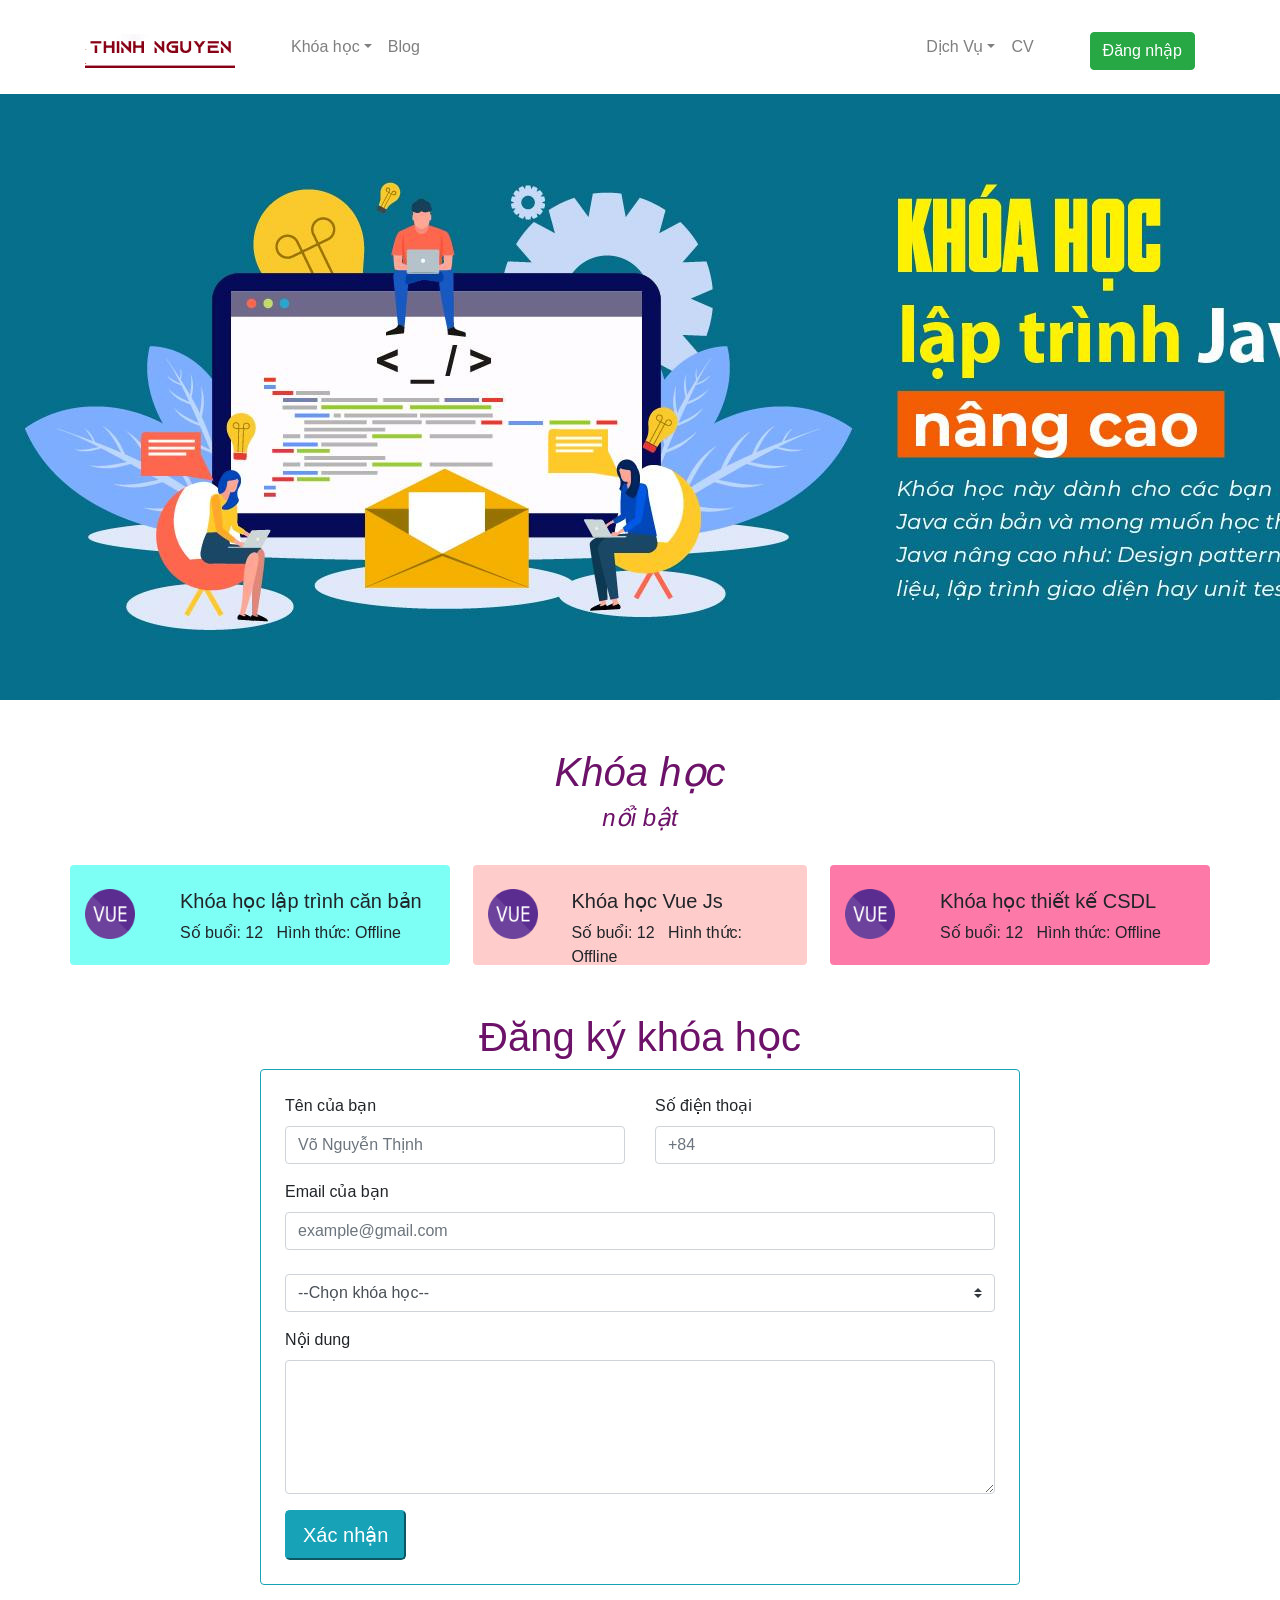
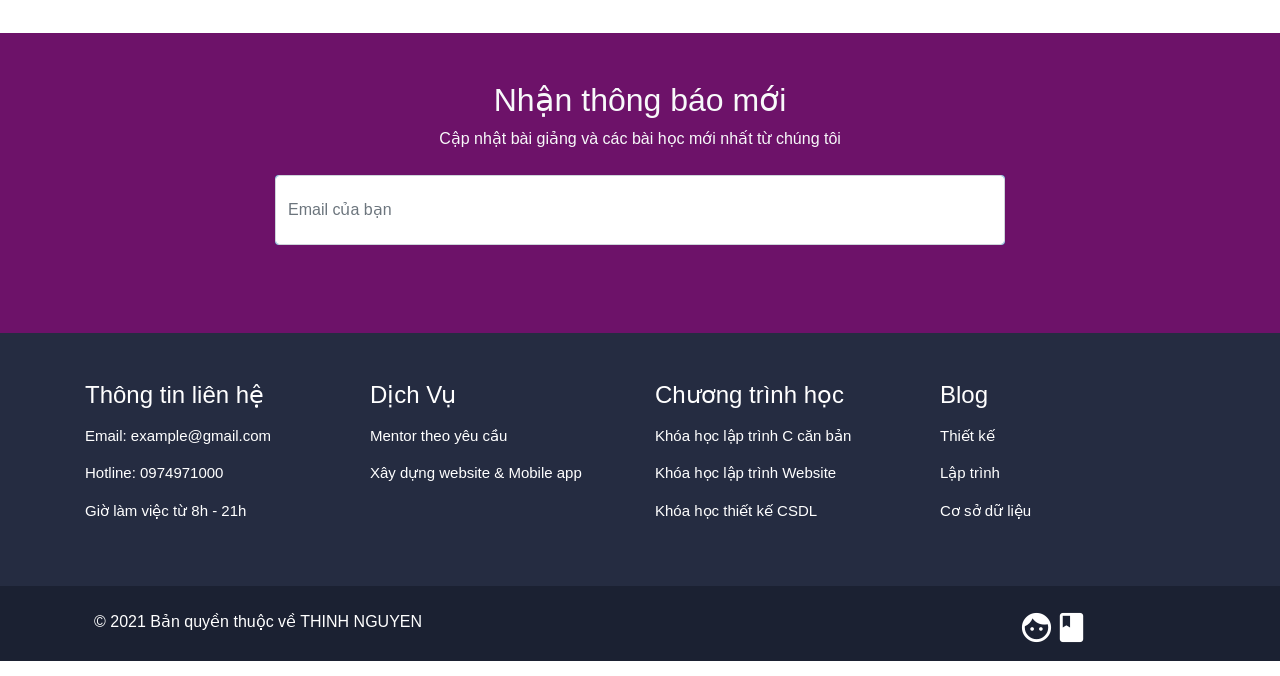
<file: index.html>
<!doctype html>
<html lang="en">

<head>
    <!-- Required meta tags -->
    <meta charset="utf-8">
    <meta name="viewport" content="width=device-width, initial-scale=1, shrink-to-fit=no">
    <!-- Bootstrap CSS -->
    <link rel="stylesheet" href="https://maxcdn.bootstrapcdn.com/bootstrap/4.0.0/css/bootstrap.min.css" integrity="sha384-Gn5384xqQ1aoWXA+058RXPxPg6fy4IWvTNh0E263XmFcJlSAwiGgFAW/dAiS6JXm" crossorigin="anonymous">
    <link rel="stylesheet" href="https://cdn.jsdelivr.net/npm/bootstrap@4.6.0/dist/css/bootstrap.min.css" integrity="sha384-B0vP5xmATw1+K9KRQjQERJvTumQW0nPEzvF6L/Z6nronJ3oUOFUFpCjEUQouq2+l" crossorigin="anonymous">
    <link rel="stylesheet" href="https://fonts.googleapis.com/icon?family=Material+Icons">
    <link rel="stylesheet" href="style.css">
    <title>Mentor Web</title>
</head>

<body>
    <div class="container-fluid ">
        <div class="row ">
            <div class="header container-fluid fixed-top">
                <div class="row ">
                    <div class="col-md-12 py-3">
                        <nav class="navbar navbar-expand-lg navbar-light bg-light">
                            <div class="container">
                                <a href=""><img class="mt-2" width="150px" src="img/logo.png" alt=""></a>
                              <button class="navbar-toggler" type="button" data-toggle="collapse" data-target="#navbarsExample07" aria-controls="navbarsExample07" aria-expanded="true" aria-label="Toggle navigation">
                                <span class="navbar-toggler-icon"></span>
                              </button>
                      
                              <div class="navbar-collapse collapse show ml-5" id="navbarsExample07">
                                <ul class="navbar-nav mr-auto">

                                  <li class="nav-item dropdown">
                                    <a class="nav-link dropdown-toggle" href="http://example.com" id="dropdown07" data-toggle="dropdown" aria-haspopup="true" aria-expanded="false">Khóa học</a>
                                    <div class="dropdown-menu" aria-labelledby="dropdown07">
                                      <a class="dropdown-item" href="Courese-C.html">Lập trình C</a>
                                      <a class="dropdown-item" href="Technology1.html">Lập trình webite</a>
                                      <a class="dropdown-item" href="Course-SQL.html">Thiết kế cơ sở dữ liệu</a>
                                    </div>
                                  </li>

                                  <li class="nav-item">
                                    <a class="nav-link" href="blog.html">Blog</a>
                                  </li>

                                
                                </ul>

                                <ul class="navbar-nav mr-5 justify-content-end">
                                    <li class="nav-item dropdown">
                                        <a class="nav-link dropdown-toggle" href="http://example.com" id="dropdown07" data-toggle="dropdown" aria-haspopup="true" aria-expanded="false">Dịch Vụ</a>
                                        <div class="dropdown-menu" aria-labelledby="dropdown07">
                                          <a class="dropdown-item" href="#">Mentor theo yêu cầu </a>
                                          <a class="dropdown-item" href="#">Xây dựng website & mobile app</a>
                                        </div>
                                      </li>
    
                                      <li class="nav-item ">
                                        <a class="nav-link" href="#">CV</a>
                                      </li>
                                </ul>
                                <div class="justify-content-center">
                                    <button type="button" class="btn btn-success mt-2">Đăng nhập</button>
                                </div>
                              </div>
                            </div>
                        </nav>
                    </div>
                </div>
            </div>
        </div>

        <div class="row item">
        </div>

        <div class="row course mt-5">
            <div class="container text-center">
                <i>
                    <h1>Khóa học</h1>
                </i>
                <i>
                    <h4>nổi bật</h4>
                </i>
            </div>
        </div>

        <div class="row mt-4 mb-4">
            <div class="container">
                <div class="row listCourse">
                    <div class="col-md-4 ">
                            <div class="row course1 rounded">
                                <div class="col-md-3 item1 mt-4">
                                    <img width="50px" src="img/vue.png" alt="">
                                </div>
                                <div class="col-md-9 item2 mt-4">
                                    <h5>Khóa học lập trình căn bản</h5>
    
                                    <span>Số buổi: 12 &nbsp</span>
    
                                    <span>Hình thức: Offline</span>
                                </div>
                            </div>
                    </div>
                    <div class="col-md-4 ">

                            <div class="row course2 mx-2 rounded">
                                <div class="col-md-3 item1 mt-4">
                                    <img width="50px" src="img/vue.png" alt="">
                                </div>
                                <div class="col-md-9 item2 mt-4">
                                    <h5>Khóa học Vue Js</h5>
    
                                    <span>Số buổi: 12 &nbsp</span>
    
                                    <span>Hình thức: Offline</span>
                                </div>
                            </div>

                    </div>
                    <div class="col-md-4 ">

                            <div class="row course3 rounded">
                                <div class="col-md-3 item1 mt-4">
                                    <img width="50px" src="img/vue.png" alt="">
                                </div>
                                <div class="col-md-9 item2 mt-4">
                                    <h5>Khóa học thiết kế CSDL</h5>
    
                                    <span>Số buổi: 12 &nbsp</span>
    
                                    <span>Hình thức: Offline</span>
                                </div>
                            </div>

                    </div>
                </div>
            </div>
        </div>

        <!-- ==============================Contact====================================== -->
        <div class="row mt-5">
            <div class="container">
                <div class="row course ">
                    <div class="container text-center">
                        <h1>Đăng ký khóa học</h1>
                    </div>
                         
                    <div class="col-md-2"></div>
                    <div class="col-md-8 rounded p-4 border border-info">
                        <form action="" class="form">
                            <div class="row">
                                <div class="col-md-6">
                                    <label for="validationCustom02">Tên của bạn</label>
                                    <input type="text" class="form-control" id="validationCustom02" placeholder="Võ Nguyễn Thịnh" required>
    
                                </div>
                                <div class="col-md-6">
                                    <label for="validationCustom02">Số điện thoại</label>
                                    <input type="text" class="form-control" id="validationCustom02" placeholder="+84" required>
                                </div>
                            </div>

                            <div class="row mt-3">
                                <div class="col-md-12">
                                    <label for="validationCustom02">Email của bạn</label>
                                    <input type="text" class="form-control" id="validationCustom02" placeholder="example@gmail.com" required>
                                </div>
                            </div>

                            <div class="row mt-4">
                                <div class="col-md-12">
                                    <select class="custom-select" id="inputGroupSelect01">
                                        <option selected>--Chọn khóa học--</option>
                                        <option value="1">Lập trình căn bản</option>
                                        <option value="2">Lập trình web</option>
                                        <option value="3">Thiết kế CSDL</option>
                                    </select>
                                </div>
                            </div>

                            <div class="row mt-3">
                                <div class="col-md-12">
                                    <label for="exampleFormControlTextarea1">Nội dung</label>
                                    <textarea name="exampleFormControlTextarea1" id="exampleFormControlTextarea1" class="form-control" rows="5"></textarea>
                                </div>
                            </div>

                            <div class="row mt-3">
                                <div class="col-md-12">
                                    <button class="btn-lg btn-info" type="submit">Xác nhận</button>
                                </div>
                            </div>
                        </form>
                    </div>
                    <div class="col-md-2"></div>
                </div>
            </div>
        </div>
        <!-- ==============================Contact====================================== -->

        <div class="row footer mt-5">
            <div class="container">
                <div class="row">
                    <div class="col-md-2"></div>
                    <div class="col-md-8 text-center text-light mt-5">
                        <h2>Nhận thông báo mới</h2>
                        <p>Cập nhật bài giảng và các bài học mới nhất từ chúng tôi</p>

                        <div class="notice mt-4">
                            <form action="" class="sup-form rounded">
                                <input type="email" class="form-control h-100 .in-subscriber" id="exampleInputEmail1"  placeholder="Email của bạn">
                            </form>
                        </div>
                    </div>
                    <div class="col-md-2"></div>
                </div>
            </div>
        </div>

        <div class="row footer-ifo pb-5">
            <div class="container">
                <div class="row mt-5">
                    <div class="col-md-3">
                        <h4>Thông tin liên hệ</h4>
                        <ul>
                            <li>Email: example@gmail.com</li>
                            <li>Hotline: 0974971000</li>
                            <li>Giờ làm việc từ 8h - 21h</li>
                        </ul>
                    </div>

                    <div class="col-md-3">
                        <h4>Dịch Vụ</h4>
                        <ul>
                            <li>Mentor theo yêu cầu</li>
                            <li>Xây dựng website & Mobile app</li>
                        </ul>

                    </div>

                    <div class="col-md-3">
                        <h4>Chương trình học</h4>
                        <ul>
                            <li>Khóa học lập trình C căn bản</li>
                            <li>Khóa học lập trình Website</li>
                            <li>Khóa học thiết kế CSDL</li>
                        </ul>
                    </div>

                    <div class="col-md-3">
                         <h4>Blog</h4>
                        <ul class="">
                            <li>Thiết kế </li>
                            <li>Lập trình</li>
                            <li>Cơ sở dữ liệu</li>
                        </ul>
                    </div>
                    
                </div>
            </div>
        </div>

        <div class="row footer-end">
            <div class="container">
                <div class="row p-4">
                    <div class="col-md-10 p-0">
                        <p class=>© 2021 Bản quyền thuộc về THINH NGUYEN</p>
                    </div>
                    <div class="col-md-2">
                        <a href="" class="material-icons" id="face">facebook
                        </a>
                    </div>
                </div>
            </div>
        </div>
    </div>



    <!-- Optional JavaScript -->




    <!-- jQuery first, then Popper.js, then Bootstrap JS -->
    <script src="https://code.jquery.com/jquery-3.2.1.slim.min.js"
        integrity="sha384-KJ3o2DKtIkvYIK3UENzmM7KCkRr/rE9/Qpg6aAZGJwFDMVNA/GpGFF93hXpG5KkN"
        crossorigin="anonymous"></script>
    <script src="https://cdnjs.cloudflare.com/ajax/libs/popper.js/1.12.9/umd/popper.min.js"
        integrity="sha384-ApNbgh9B+Y1QKtv3Rn7W3mgPxhU9K/ScQsAP7hUibX39j7fakFPskvXusvfa0b4Q"
        crossorigin="anonymous"></script>
    <script src="https://maxcdn.bootstrapcdn.com/bootstrap/4.0.0/js/bootstrap.min.js"
        integrity="sha384-JZR6Spejh4U02d8jOt6vLEHfe/JQGiRRSQQxSfFWpi1MquVdAyjUar5+76PVCmYl"
        crossorigin="anonymous"></script>

</body>

</html>
</file>
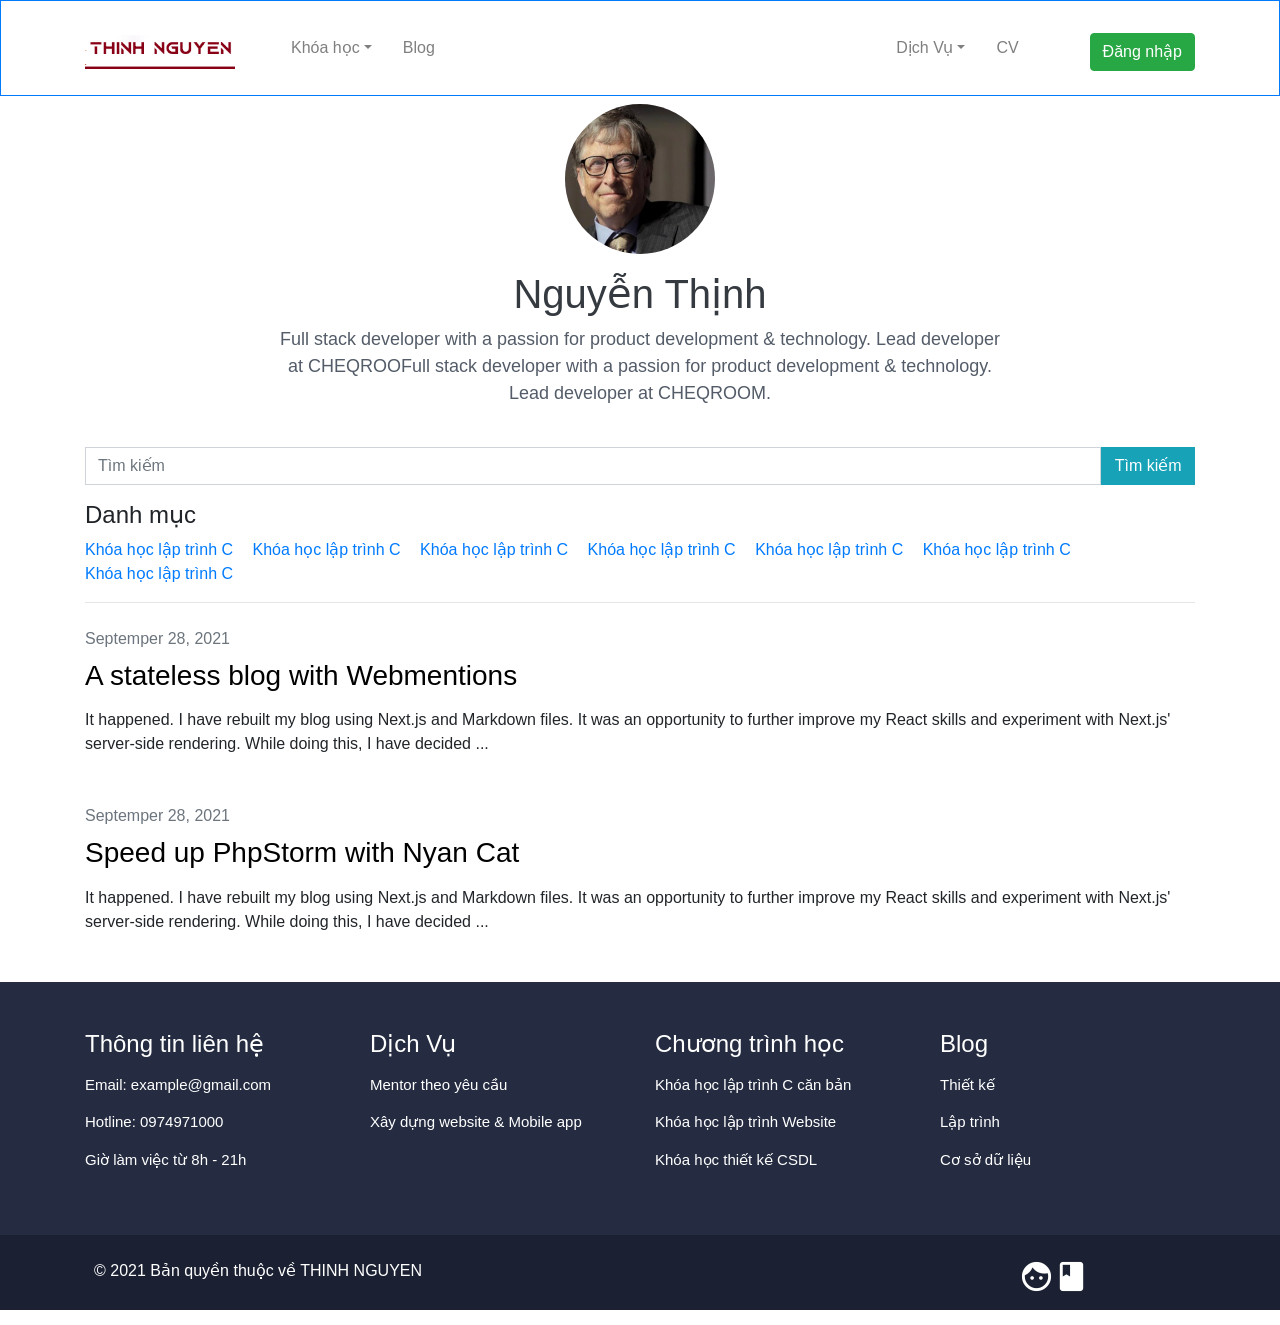
<file: blog.html>
<!doctype html>
<html lang="en">

<head>
    <!-- Required meta tags -->
    <meta charset="utf-8">
    <meta name="viewport" content="width=device-width, initial-scale=1, shrink-to-fit=no">
    <!-- Bootstrap CSS -->
    <link rel="stylesheet" href="https://maxcdn.bootstrapcdn.com/bootstrap/4.0.0/css/bootstrap.min.css" integrity="sha384-Gn5384xqQ1aoWXA+058RXPxPg6fy4IWvTNh0E263XmFcJlSAwiGgFAW/dAiS6JXm" crossorigin="anonymous">
    <link rel="stylesheet" href="https://cdn.jsdelivr.net/npm/bootstrap@4.6.0/dist/css/bootstrap.min.css" integrity="sha384-B0vP5xmATw1+K9KRQjQERJvTumQW0nPEzvF6L/Z6nronJ3oUOFUFpCjEUQouq2+l" crossorigin="anonymous">
    <link rel="stylesheet" href="https://fonts.googleapis.com/icon?family=Material+Icons">
    <link rel="stylesheet" href="style.css">
    <link rel="stylesheet" href="style-post.css">
    <title>List post</title>
</head>

<body>
    <div class="container-fluid ">
        <div class="row ">
            <div class="header container-fluid fixed-top">
                <div class="row">
                    <div class="col-md-12 py-3 border border-primary">
                        <nav class="navbar navbar-expand-lg navbar-light bg-light">
                            <div class="container">
                                <a href="index.html"><img class="mt-2" width="150px" src="img/logo.png" alt=""></a>
                              <button class="navbar-toggler" type="button" data-toggle="collapse" data-target="#navbarsExample07" aria-controls="navbarsExample07" aria-expanded="true" aria-label="Toggle navigation">
                                <span class="navbar-toggler-icon"><i class="fas fa-bars" style="color:#fff; font-size:28px;"></i></span>
                              </button>
                      
                              <div class="navbar-collapse collapse show ml-5" id="navbarsExample07">
                                <ul class="navbar-nav mr-auto">

                                  <li class="nav-item dropdown">
                                    <a class="nav-link dropdown-toggle" href="http://example.com" id="dropdown07" data-toggle="dropdown" aria-haspopup="true" aria-expanded="false">Khóa học</a>
                                    <div class="dropdown-menu" aria-labelledby="dropdown07">
                                      <a class="dropdown-item" href="Courese-C.html">Lập trình C</a>
                                      <a class="dropdown-item" href="Technology1.html">Lập trình webite</a>
                                      <a class="dropdown-item" href="Course-SQL.html">Thiết kế cơ sở dữ liệu</a>
                                    </div>
                                  </li>

                                  <li class="nav-item">
                                    <a class="nav-link" href="blog.html">Blog</a>
                                  </li>

                                
                                </ul>

                                <ul class="navbar-nav mr-5 justify-content-end">
                                    <li class="nav-item dropdown">
                                        <a class="nav-link dropdown-toggle" href="http://example.com" id="dropdown07" data-toggle="dropdown" aria-haspopup="true" aria-expanded="false">Dịch Vụ</a>
                                        <div class="dropdown-menu" aria-labelledby="dropdown07">
                                          <a class="dropdown-item" href="#">Mentor theo yêu cầu </a>
                                          <a class="dropdown-item" href="#">Xây dựng website & mobile app</a>
                                        </div>
                                      </li>
    
                                      <li class="nav-item ">
                                        <a class="nav-link" href="#">CV</a>
                                      </li>
                                </ul>
                                <div class="justify-content-center">
                                    <button type="button" class="btn btn-success mt-2">Đăng nhập</button>
                                </div>
                              </div>
                            </div>
                        </nav>
                    </div>
                </div>
            </div>
        </div>

        <div class="row mt-lg-5">
            <div class="container">
                <div class="row">
                    <div class="container">
                        <div class="row">
                            <div class="col-md-2"></div>
                            <div class="col-md-8 text-center mt-2">
                                <div class="avatar mt-5 mb-3">
                                    <img src="img/imgnews.jpg" id="avatar" alt="">
                                </div>
                
                                <div class="title">
                                    <h1 class="text-dark">Nguyễn Thịnh</h1>
                                    <p>Full stack developer with a passion for product development & technology. Lead developer at
                                        CHEQROOFull stack developer with a passion for product development & technology. Lead developer
                                        at CHEQROOM.</p>
                                </div>
                            </div>
                            <div class="col-md-2"></div>
                
                        </div>
                    </div>
                </div>
        
                <div class="row mt-4 mb-2">        
                    <div class="col-md-12">
                        <div class="search">
                            <form action="" class="d-flex">
                                <input class="form-control rounded-0" type="search" placeholder="Tìm kiếm"
                                    aria-label="Search">
                                <button class="btn btn-info rounded-0" type="submit">Tìm kiếm</button>
                            </form>
    
                        </div>
                        <div class="category mt-3">
                            <h4>Danh mục</h4>
                            <ul>
                                <li><a href="">Khóa học lập trình C</a></li>
                                <li><a href="">Khóa học lập trình C</a></li>
                                <li><a href="">Khóa học lập trình C</a></li>
                                <li><a href="">Khóa học lập trình C</a></li>
                                <li><a href="">Khóa học lập trình C</a></li>
                                <li><a href="">Khóa học lập trình C</a></li>
                                <li><a href="">Khóa học lập trình C</a></li>
                            </ul>
                        </div>
                        <hr>
                    </div>        
                </div>
                <!-- =========================================>Content>================================== -->
                <div class="row mt-2">
                    <dii class="container-fluid">
                        <div class="row">
                            <div class="col-md-12">
                                <div class="content mb-5">
                                    <span class="text-secondary">Septemper 28, 2021</span>
                                    <a href="Detail-post.html" class="d-block mt-2 mb-3"><h3>A stateless blog with Webmentions</h3></a>
                                    <p >It happened. I have rebuilt my blog using Next.js and Markdown files. It was an
                                        opportunity to further improve my React skills and experiment with Next.js' server-side
                                    rendering. While doing this, I have decided ...</p>
                                    
                                </div>
        
        
                                <div class="content mb-5">
                                    <span class="text-secondary">Septemper 28, 2021</span>
                                    <a href="" class="d-block mt-2 mb-3"><h3>Speed up PhpStorm with Nyan Cat</h3></a>
        
                                    <p>It happened. I have rebuilt my blog using Next.js and Markdown files. It was an
                                        opportunity to further improve my React skills and experiment with Next.js' server-side
                                    rendering. While doing this, I have decided ...</p>
                                </div>
        
                                
                            </div>
                        </div>
                    </dii>
                </div>
        
            </div>
        </div>


        <div class="row footer-ifo pb-5">
            <div class="container">
                <div class="row mt-5">
                    <div class="col-md-3">
                        <h4>Thông tin liên hệ</h4>
                        <ul>
                            <li>Email: example@gmail.com</li>
                            <li>Hotline: 0974971000</li>
                            <li>Giờ làm việc từ 8h - 21h</li>
                        </ul>
                    </div>

                    <div class="col-md-3">
                        <h4>Dịch Vụ</h4>
                        <ul>
                            <li>Mentor theo yêu cầu</li>
                            <li>Xây dựng website & Mobile app</li>
                        </ul>

                    </div>

                    <div class="col-md-3">
                        <h4>Chương trình học</h4>
                        <ul>
                            <li>Khóa học lập trình C căn bản</li>
                            <li>Khóa học lập trình Website</li>
                            <li>Khóa học thiết kế CSDL</li>
                        </ul>
                    </div>

                    <div class="col-md-3">
                         <h4>Blog</h4>
                        <ul class="">
                            <li>Thiết kế </li>
                            <li>Lập trình</li>
                            <li>Cơ sở dữ liệu</li>
                        </ul>
                    </div>
                    
                </div>
            </div>
        </div>

        <div class="row footer-end">
            <div class="container">
                <div class="row p-4">
                    <div class="col-md-10 p-0">
                        <p class=>© 2021 Bản quyền thuộc về THINH NGUYEN</p>
                    </div>
                    <div class="col-md-2">
                        <a href="" class="material-icons" id="face">facebook
                        </a>
                    </div>
                </div>
            </div>
        </div>
    </div>



    <!-- Optional JavaScript -->




    <!-- jQuery first, then Popper.js, then Bootstrap JS -->
    <script src="https://code.jquery.com/jquery-3.2.1.slim.min.js"
        integrity="sha384-KJ3o2DKtIkvYIK3UENzmM7KCkRr/rE9/Qpg6aAZGJwFDMVNA/GpGFF93hXpG5KkN"
        crossorigin="anonymous"></script>
    <script src="https://cdnjs.cloudflare.com/ajax/libs/popper.js/1.12.9/umd/popper.min.js"
        integrity="sha384-ApNbgh9B+Y1QKtv3Rn7W3mgPxhU9K/ScQsAP7hUibX39j7fakFPskvXusvfa0b4Q"
        crossorigin="anonymous"></script>
    <script src="https://maxcdn.bootstrapcdn.com/bootstrap/4.0.0/js/bootstrap.min.js"
        integrity="sha384-JZR6Spejh4U02d8jOt6vLEHfe/JQGiRRSQQxSfFWpi1MquVdAyjUar5+76PVCmYl"
        crossorigin="anonymous"></script>

</body>

</html>
</file>
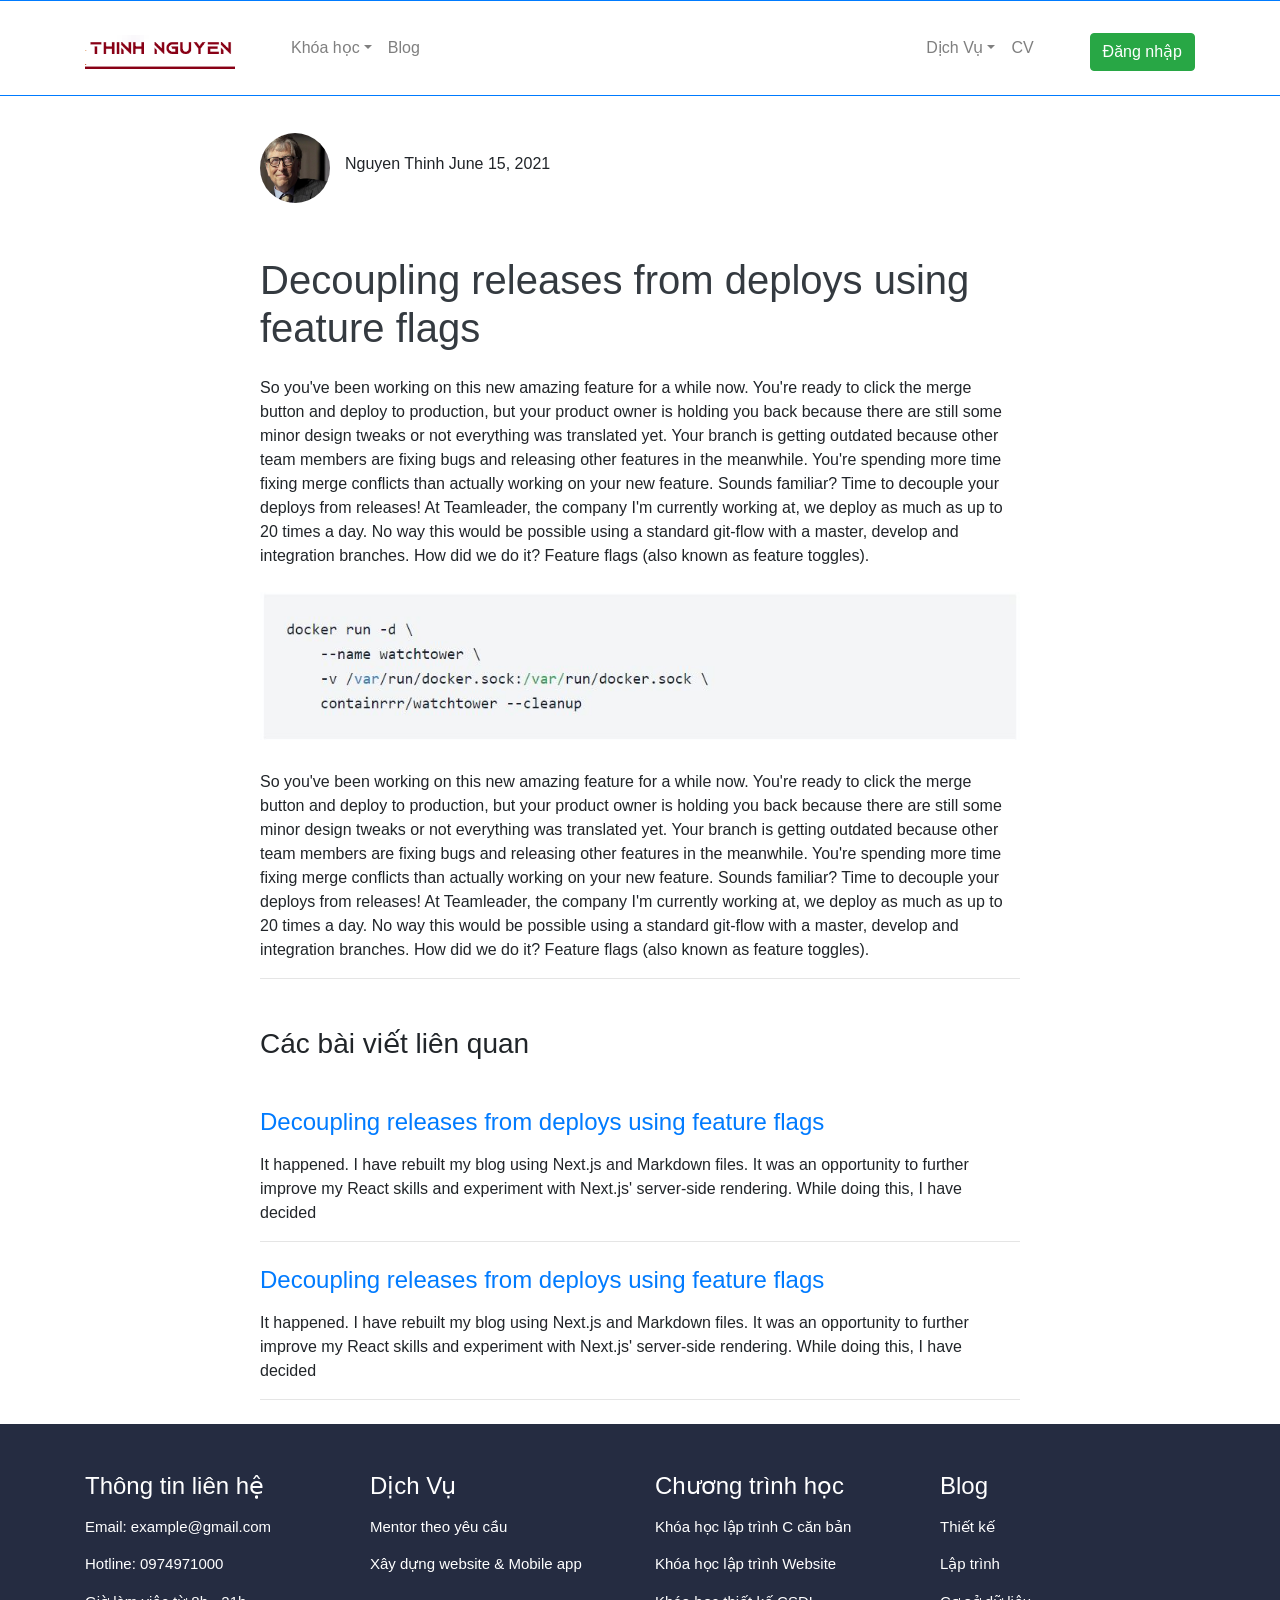
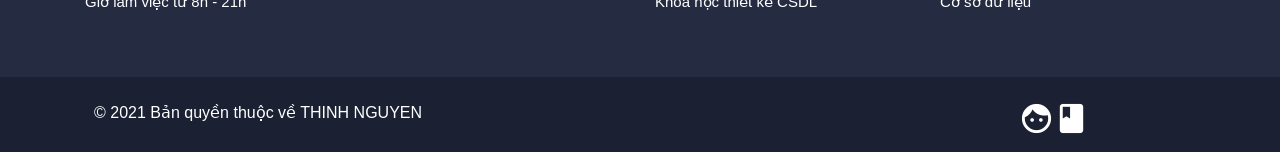
<file: Detail-post.html>
<!doctype html>
<html lang="en">

<head>
    <!-- Required meta tags -->
    <meta charset="utf-8">
    <meta name="viewport" content="width=device-width, initial-scale=1, shrink-to-fit=no">
    <!-- Bootstrap CSS -->
    <link rel="stylesheet" href="https://maxcdn.bootstrapcdn.com/bootstrap/4.0.0/css/bootstrap.min.css"
        integrity="sha384-Gn5384xqQ1aoWXA+058RXPxPg6fy4IWvTNh0E263XmFcJlSAwiGgFAW/dAiS6JXm" crossorigin="anonymous">
    <link rel="stylesheet" href="https://cdn.jsdelivr.net/npm/bootstrap@4.6.0/dist/css/bootstrap.min.css"
        integrity="sha384-B0vP5xmATw1+K9KRQjQERJvTumQW0nPEzvF6L/Z6nronJ3oUOFUFpCjEUQouq2+l" crossorigin="anonymous">
    <link rel="stylesheet" href="https://fonts.googleapis.com/icon?family=Material+Icons">
    <link rel="stylesheet" href="style.css">
    <link rel="stylesheet" href="style-detail.css">
    <title>Detail post</title>
</head>

<body>
    <div class="container-fluid ">
        <div class="row fixed-top">
            <div class="header container-fluid ">
                <div class="row">
                    <div class="col-md-12 py-3 border border-primary">
                        <nav class="navbar navbar-expand-lg navbar-light bg-light">
                            <div class="container">
                                <a href="index.html"><img class="mt-2" width="150px" src="img/logo.png" alt=""></a>
                                <button class="navbar-toggler" type="button" data-toggle="collapse"
                                    data-target="#navbarsExample07" aria-controls="navbarsExample07"
                                    aria-expanded="true" aria-label="Toggle navigation">
                                    <span class="navbar-toggler-icon"><i class="fas fa-bars"
                                            style="color:#fff; font-size:28px;"></i></span>
                                </button>

                                <div class="navbar-collapse collapse show ml-5" id="navbarsExample07">
                                    <ul class="navbar-nav mr-auto">

                                        <li class="nav-item dropdown">
                                            <a class="nav-link dropdown-toggle" href="http://example.com"
                                                id="dropdown07" data-toggle="dropdown" aria-haspopup="true"
                                                aria-expanded="false">Khóa học</a>
                                            <div class="dropdown-menu" aria-labelledby="dropdown07">
                                                <a class="dropdown-item" href="Courese-C.html">Lập trình C</a>
                                                <a class="dropdown-item" href="Technology1.html">Lập trình webite</a>
                                                <a class="dropdown-item" href="Course-SQL.html">Thiết kế cơ sở dữ liệu</a>          
                                            </div>
                                        </li>

                                        <li class="nav-item">
                                            <a class="nav-link" href="blog.html">Blog</a>
                                        </li>


                                    </ul>

                                    <ul class="navbar-nav mr-5 justify-content-end">
                                        <li class="nav-item dropdown">
                                            <a class="nav-link dropdown-toggle" href="http://example.com"
                                                id="dropdown07" data-toggle="dropdown" aria-haspopup="true"
                                                aria-expanded="false">Dịch Vụ</a>
                                            <div class="dropdown-menu" aria-labelledby="dropdown07">
                                                <a class="dropdown-item" href="#">Mentor theo yêu cầu </a>
                                                <a class="dropdown-item" href="#">Xây dựng website & mobile app</a>
                                            </div>
                                        </li>

                                        <li class="nav-item ">
                                            <a class="nav-link" href="#">CV</a>
                                        </li>
                                    </ul>
                                    <div class="justify-content-center">
                                        <button type="button" class="btn btn-success mt-2">Đăng nhập</button>
                                    </div>
                                </div>
                            </div>
                        </nav>
                    </div>
                </div>
            </div>
        </div>

        <div class="row p-5 mb-3"></div>
        <!-- ==========================================================EndHeader=============================================== -->


        <div class="container">
            
            <div class="row">
                <div class="col-md-2"></div>
                <div class="col-md-8 p-0 ">
                    <div class="row mt-3 mb-5">
                        <div>
                            <img id="avatar" class="img-thumbnail border-0" src="img/imgnews.jpg" alt="">
                        </div>
                        <div class="mt-4">
                            <span>Nguyen Thinh </span>
                            <span>June 15, 2021</span>
                        </div>
                    </div>
                    <h1 class="text-dark">
                        Decoupling releases from deploys using feature flags
                    </h1>
                    <p class="mt-4">
                        So you've been working on this new amazing feature for a while now. You're ready to click the
                        merge button and deploy to production, but your product owner is holding you back because there
                        are still some minor design tweaks or not everything was translated yet.

                        Your branch is getting outdated because other team members are fixing bugs and releasing other
                        features in the meanwhile. You're spending more time fixing merge conflicts than actually
                        working on your new feature.

                        Sounds familiar? Time to decouple your deploys from releases!

                        At Teamleader, the company I'm currently working at, we deploy as much as up to 20 times a day.
                        No way this would be possible using a standard git-flow with a master, develop and integration
                        branches. How did we do it? Feature flags (also known as feature toggles).


                        <img class="img-fluid code1 my-4" src="img/code.JPG" alt="">

                        So you've been working on this new amazing feature for a while now. You're ready to click the
                        merge button and deploy to production, but your product owner is holding you back because there
                        are still some minor design tweaks or not everything was translated yet.

                        Your branch is getting outdated because other team members are fixing bugs and releasing other
                        features in the meanwhile. You're spending more time fixing merge conflicts than actually
                        working on your new feature.

                        Sounds familiar? Time to decouple your deploys from releases!

                        At Teamleader, the company I'm currently working at, we deploy as much as up to 20 times a day.
                        No way this would be possible using a standard git-flow with a master, develop and integration
                        branches. How did we do it? Feature flags (also known as feature toggles).

                    </p>
                    <hr>
                    <h3 class="my-5">Các bài viết liên quan</h3>

                    <div class="mb-4">
                        <h4 class="text-primary">Decoupling releases from deploys using feature flags</h4>
                        <p class="mt-3">It happened. I have rebuilt my blog using Next.js and Markdown files. It was an
                            opportunity to further improve my React skills and experiment with Next.js' server-side
                            rendering. While doing this, I have decided</p>
                        <hr>
                    </div>
                    <div class="mb-4">
                        <h4 class="text-primary">Decoupling releases from deploys using feature flags</h4>
                        <p class="mt-3">It happened. I have rebuilt my blog using Next.js and Markdown files. It was an
                            opportunity to further improve my React skills and experiment with Next.js' server-side
                            rendering. While doing this, I have decided</p>
                        <hr>
                    </div>
                </div>
                <div class="col-md-2"></div>
            </div>
        </div>

        <!-- ===============================================================Footer===================================================== -->
        <div class="row footer-ifo pb-5">
            <div class="container">
                <div class="row mt-5">
                    <div class="col-md-3">
                        <h4>Thông tin liên hệ</h4>
                        <ul>
                            <li>Email: example@gmail.com</li>
                            <li>Hotline: 0974971000</li>
                            <li>Giờ làm việc từ 8h - 21h</li>
                        </ul>
                    </div>

                    <div class="col-md-3">
                        <h4>Dịch Vụ</h4>
                        <ul>
                            <li>Mentor theo yêu cầu</li>
                            <li>Xây dựng website & Mobile app</li>
                        </ul>

                    </div>

                    <div class="col-md-3">
                        <h4>Chương trình học</h4>
                        <ul>
                            <li>Khóa học lập trình C căn bản</li>
                            <li>Khóa học lập trình Website</li>
                            <li>Khóa học thiết kế CSDL</li>
                        </ul>
                    </div>

                    <div class="col-md-3">
                        <h4>Blog</h4>
                        <ul class="">
                            <li>Thiết kế </li>
                            <li>Lập trình</li>
                            <li>Cơ sở dữ liệu</li>
                        </ul>
                    </div>

                </div>
            </div>
        </div>

        <div class="row footer-end">
            <div class="container">
                <div class="row p-4">
                    <div class="col-md-10 p-0">
                        <p class=>© 2021 Bản quyền thuộc về THINH NGUYEN</p>
                    </div>
                    <div class="col-md-2">
                        <a href="" class="material-icons" id="face">facebook
                        </a>
                    </div>
                </div>
            </div>
        </div>
    </div>



    <!-- Optional JavaScript -->




    <!-- jQuery first, then Popper.js, then Bootstrap JS -->
    <script src="https://code.jquery.com/jquery-3.2.1.slim.min.js"
        integrity="sha384-KJ3o2DKtIkvYIK3UENzmM7KCkRr/rE9/Qpg6aAZGJwFDMVNA/GpGFF93hXpG5KkN"
        crossorigin="anonymous"></script>
    <script src="https://cdnjs.cloudflare.com/ajax/libs/popper.js/1.12.9/umd/popper.min.js"
        integrity="sha384-ApNbgh9B+Y1QKtv3Rn7W3mgPxhU9K/ScQsAP7hUibX39j7fakFPskvXusvfa0b4Q"
        crossorigin="anonymous"></script>
    <script src="https://maxcdn.bootstrapcdn.com/bootstrap/4.0.0/js/bootstrap.min.js"
        integrity="sha384-JZR6Spejh4U02d8jOt6vLEHfe/JQGiRRSQQxSfFWpi1MquVdAyjUar5+76PVCmYl"
        crossorigin="anonymous"></script>

</body>

</html>
</file>
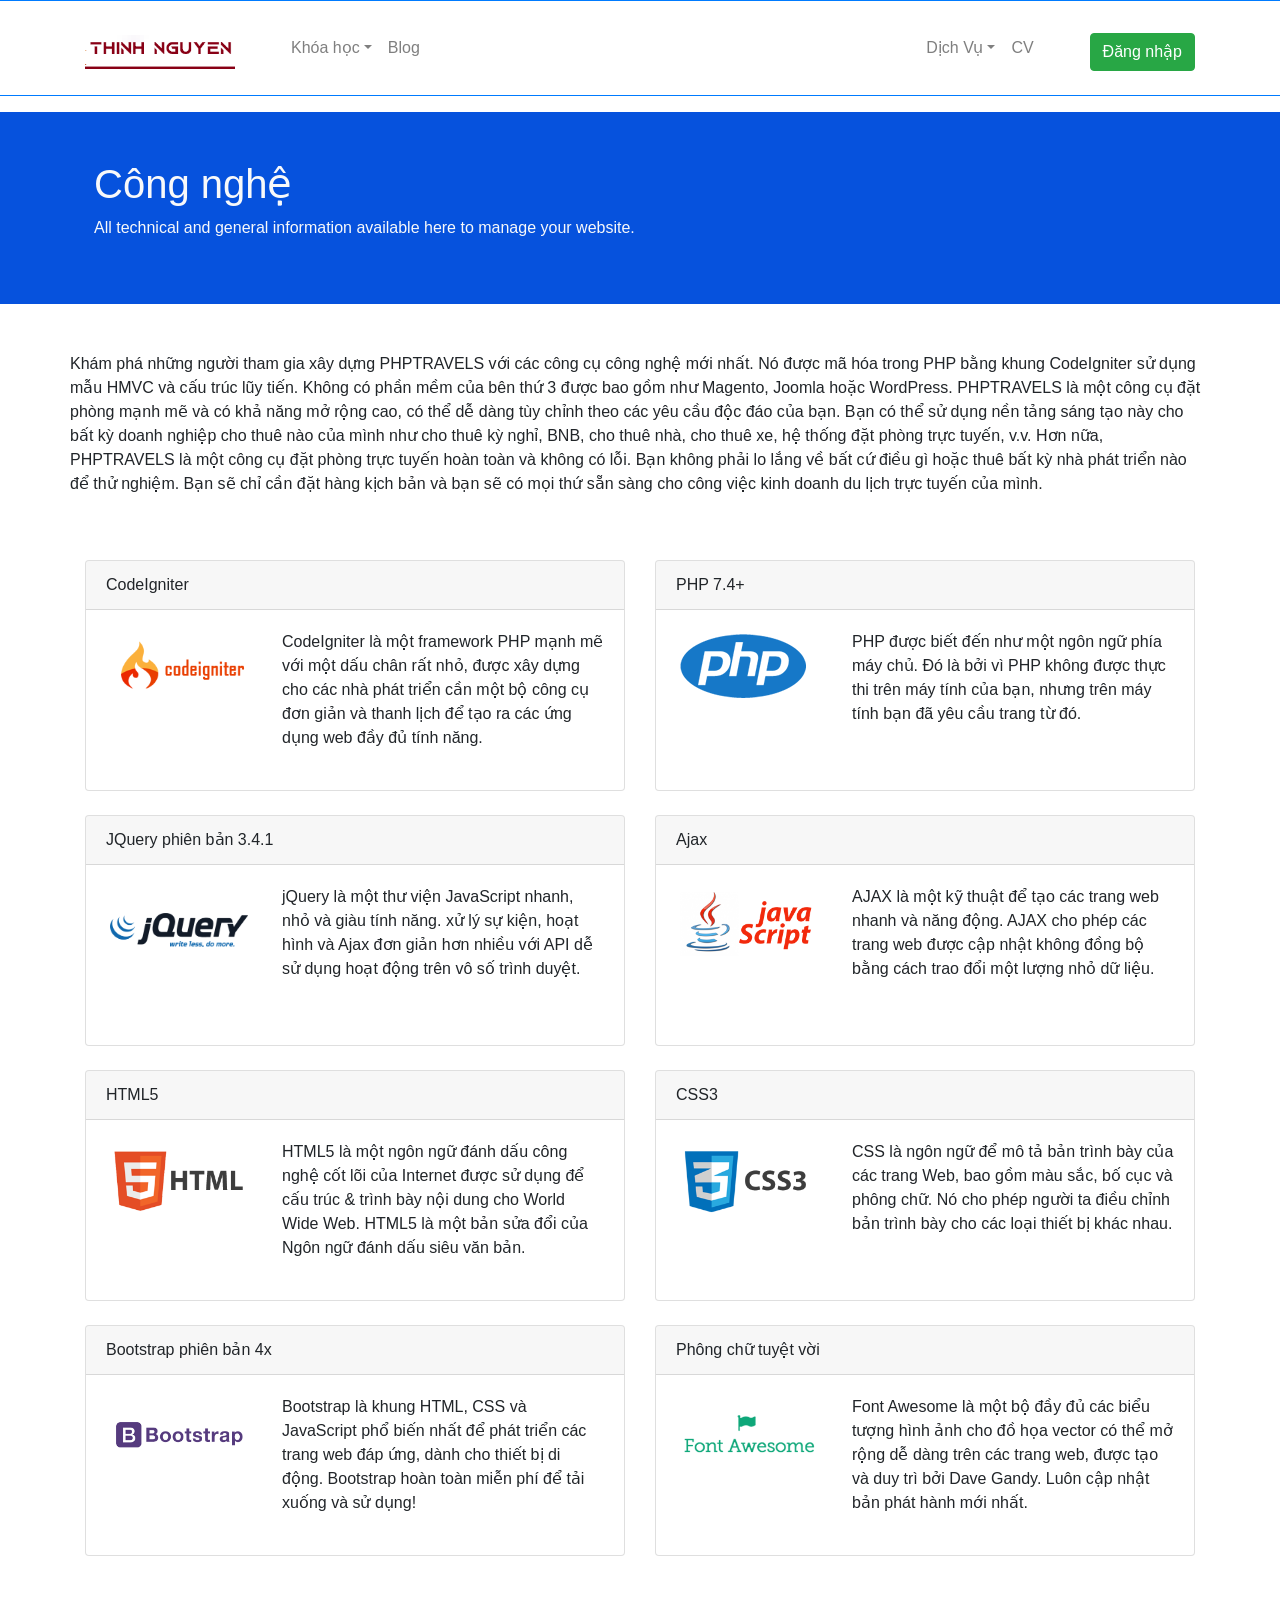
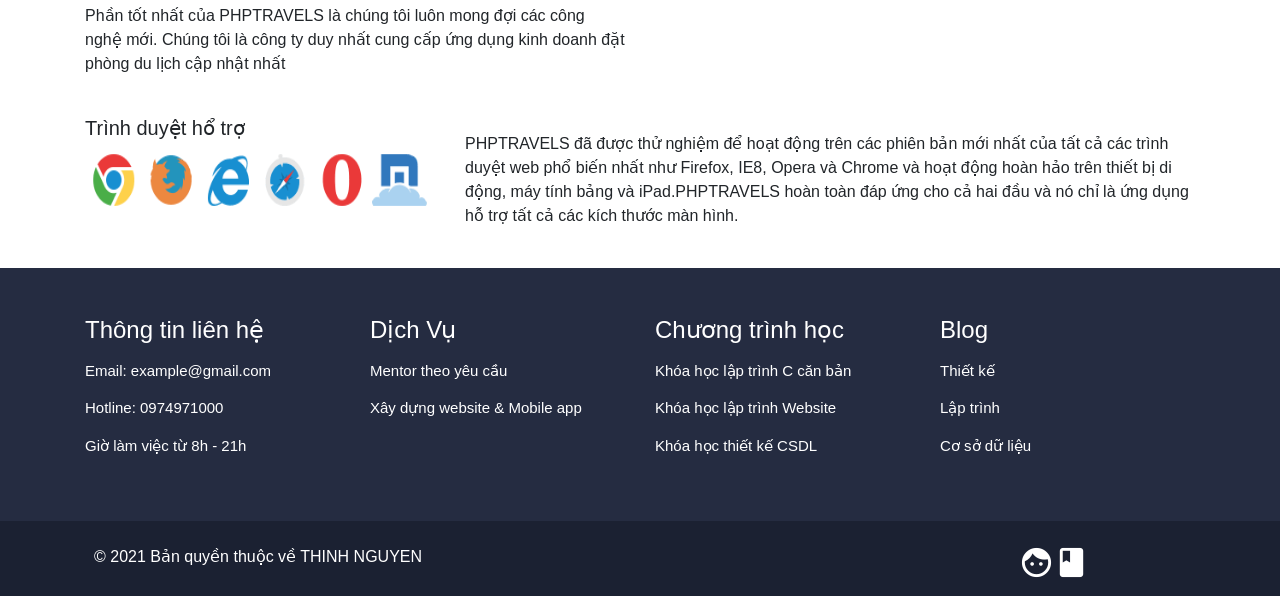
<file: Technology1.html>
<!doctype html>
<html lang="en">

<head>
    <!-- Required meta tags -->
    <meta charset="utf-8">
    <meta name="viewport" content="width=device-width, initial-scale=1, shrink-to-fit=no">
    <!-- Bootstrap CSS -->
    <link rel="stylesheet" href="https://maxcdn.bootstrapcdn.com/bootstrap/4.0.0/css/bootstrap.min.css"
        integrity="sha384-Gn5384xqQ1aoWXA+058RXPxPg6fy4IWvTNh0E263XmFcJlSAwiGgFAW/dAiS6JXm" crossorigin="anonymous">
    <link rel="stylesheet" href="https://cdn.jsdelivr.net/npm/bootstrap@4.6.0/dist/css/bootstrap.min.css"
        integrity="sha384-B0vP5xmATw1+K9KRQjQERJvTumQW0nPEzvF6L/Z6nronJ3oUOFUFpCjEUQouq2+l" crossorigin="anonymous">
    <link rel="stylesheet" href="https://fonts.googleapis.com/icon?family=Material+Icons">
    <link rel="stylesheet" href="style.css">
    <link rel="stylesheet" href="style_tech.css">
    <title>Tecnology</title>
</head>

<body>
    <div class="container-fluid p-0">
        <div class="row fixed-top">
            <div class="header container-fluid p-0">
                <div class="row">
                    <div class="col-md-12 py-3 border border-primary">
                        <nav class="navbar navbar-expand-lg navbar-light bg-light">
                            <div class="container">
                                <a href="index.html"><img class="mt-2" width="150px" src="img/logo.png" alt=""></a>
                                <button class="navbar-toggler" type="button" data-toggle="collapse"
                                    data-target="#navbarsExample07" aria-controls="navbarsExample07"
                                    aria-expanded="true" aria-label="Toggle navigation">
                                    <span class="navbar-toggler-icon"><i class="fas fa-bars"
                                            style="color:#fff; font-size:28px;"></i></span>
                                </button>

                                <div class="navbar-collapse collapse show ml-5" id="navbarsExample07">
                                    <ul class="navbar-nav mr-auto">

                                        <li class="nav-item dropdown">
                                            <a class="nav-link dropdown-toggle" href="http://example.com"
                                                id="dropdown07" data-toggle="dropdown" aria-haspopup="true"
                                                aria-expanded="false">Khóa học</a>
                                            <div class="dropdown-menu" aria-labelledby="dropdown07">
                                                <a class="dropdown-item" href="Courese-C.html">Lập trình C</a>
                                                <a class="dropdown-item" href="Technology1.html">Lập trình webite</a>
                                                <a class="dropdown-item" href="Course-SQL.html">Thiết kế cơ sở dữ liệu</a>          
                                            </div>
                                        </li>

                                        <li class="nav-item">
                                            <a class="nav-link" href="blog.html">Blog</a>
                                        </li>


                                    </ul>

                                    <ul class="navbar-nav mr-5 justify-content-end">
                                        <li class="nav-item dropdown">
                                            <a class="nav-link dropdown-toggle" href="http://example.com"
                                                id="dropdown07" data-toggle="dropdown" aria-haspopup="true"
                                                aria-expanded="false">Dịch Vụ</a>
                                            <div class="dropdown-menu" aria-labelledby="dropdown07">
                                                <a class="dropdown-item" href="#">Mentor theo yêu cầu </a>
                                                <a class="dropdown-item" href="#">Xây dựng website & mobile app</a>
                                            </div>
                                        </li>

                                        <li class="nav-item ">
                                            <a class="nav-link" href="#">CV</a>
                                        </li>
                                    </ul>
                                    <div class="justify-content-center">
                                        <button type="button" class="btn btn-success mt-2">Đăng nhập</button>
                                    </div>
                                </div>
                            </div>
                        </nav>
                    </div>
                </div>
            </div>
        </div>

        <div class="row p-5 mb-3"></div>
        <!-- ==========================================================EndHeader=============================================== -->
        <div class="container-fluid header2">
            <div class="container">
                <div class="row py-5 p-4">
                    <div class="col-12 p-0">
                        <h1 class="text-light">Công nghệ</h1>
                    </div>
                    <p class="text-light">
                        All technical and general information available here to manage your website.
                    </p>

                </div>
            </div>
        </div>
        <div class="container">
            <div class="row py-5">
                <p>
                    Khám phá những người tham gia xây dựng PHPTRAVELS với các công cụ công nghệ mới nhất. Nó được mã hóa
                    trong PHP bằng khung CodeIgniter sử dụng mẫu HMVC và cấu trúc lũy tiến. Không có phần mềm của bên
                    thứ 3 được bao gồm như Magento, Joomla hoặc WordPress. PHPTRAVELS là một công cụ đặt phòng mạnh mẽ
                    và có khả năng mở rộng cao, có thể dễ dàng tùy chỉnh theo các yêu cầu độc đáo của bạn. Bạn có thể sử
                    dụng nền tảng sáng tạo này cho bất kỳ doanh nghiệp cho thuê nào của mình như cho thuê kỳ nghỉ, BNB,
                    cho thuê nhà, cho thuê xe, hệ thống đặt phòng trực tuyến, v.v. Hơn nữa, PHPTRAVELS là một công cụ
                    đặt phòng trực tuyến hoàn toàn và không có lỗi. Bạn không phải lo lắng về bất cứ điều gì hoặc thuê
                    bất kỳ nhà phát triển nào để thử nghiệm. Bạn sẽ chỉ cần đặt hàng kịch bản và bạn sẽ có mọi thứ sẵn
                    sàng cho công việc kinh doanh du lịch trực tuyến của mình.
                </p>
            </div>
        </div>
        <div class="container">
            <div class="row">
                <div class="col-md-6">
                    <div class="card">
                        <div class="card-header">
                            CodeIgniter
                        </div>
                        <div class="card-body row">
                            <div class="col-md-4">
                                <img class="img-thumbnail border-0" src="img/codeigniter.png" alt="">
                            </div>
                            <div class="col-md-8">
                                <p>
                                    CodeIgniter là một framework PHP mạnh mẽ với một dấu chân rất nhỏ, được xây dựng cho
                                    các nhà phát triển cần một bộ công cụ đơn giản và thanh lịch để tạo ra các ứng dụng
                                    web đầy đủ tính năng.
                                </p>
                            </div>
                        </div>
                    </div>
                </div>
                <div class="col-md-6">
                    <div class="card">
                        <div class="card-header">
                            PHP 7.4+
                        </div>
                        <div class="card-body row">
                            <div class="col-md-4">
                                <img class="img-thumbnail border-0" src="img/php.png" alt="">
                            </div>
                            <div class="col-md-8">
                                <p>
                                    PHP được biết đến như một ngôn ngữ phía máy chủ. Đó là bởi vì PHP không được thực
                                    thi trên máy tính của bạn, nhưng trên máy tính bạn đã yêu cầu trang từ đó.
                                </p>
                            </div>
                        </div>
                    </div>

                </div>
            </div>

            <div class="row mt-4">
                <div class="col-md-6">
                    <div class="card">
                        <div class="card-header">
                            JQuery phiên bản 3.4.1
                        </div>
                        <div class="card-body row">
                            <div class="col-md-4 mt-4">
                                <img class="img-thumbnail border-0" src="img/jquery.png" alt="">
                            </div>
                            <div class="col-md-8">
                                <p>
                                    jQuery là một thư viện JavaScript nhanh, nhỏ và giàu tính năng. xử lý sự kiện, hoạt
                                    hình và Ajax đơn giản hơn nhiều với API dễ sử dụng hoạt động trên vô số trình duyệt.
                                </p>
                            </div>
                        </div>
                    </div>
                </div>
                <div class="col-md-6">
                    <div class="card">
                        <div class="card-header">
                            Ajax
                        </div>
                        <div class="card-body row">
                            <div class="col-md-4">
                                <img class="img-thumbnail border-0" src="img/javascript.png" alt="">
                            </div>
                            <div class="col-md-8">
                                <p>
                                    AJAX là một kỹ thuật để tạo các trang web nhanh và năng động. AJAX cho phép các
                                    trang web được cập nhật không đồng bộ bằng cách trao đổi một lượng nhỏ dữ liệu. </p>
                            </div>
                        </div>
                    </div>

                </div>
            </div>

            <div class="row mt-4">
                <div class="col-md-6">
                    <div class="card">
                        <div class="card-header">
                            HTML5
                        </div>
                        <div class="card-body row">
                            <div class="col-md-4">
                                <img class="img-thumbnail border-0" src="img/html5.png" alt="">
                            </div>
                            <div class="col-md-8">
                                <p>
                                    HTML5 là một ngôn ngữ đánh dấu công nghệ cốt lõi của Internet được sử dụng để cấu
                                    trúc & trình bày nội dung cho World Wide Web. HTML5 là một bản sửa đổi của Ngôn ngữ
                                    đánh dấu siêu văn bản. </p>
                            </div>
                        </div>
                    </div>
                </div>
                <div class="col-md-6">
                    <div class="card">
                        <div class="card-header">
                            CSS3
                        </div>
                        <div class="card-body row">
                            <div class="col-md-4">
                                <img class="img-thumbnail border-0" src="img/css3.png" alt="">
                            </div>
                            <div class="col-md-8">
                                <p>
                                    CSS là ngôn ngữ để mô tả bản trình bày của các trang Web, bao gồm màu sắc, bố cục và
                                    phông chữ. Nó cho phép người ta điều chỉnh bản trình bày cho các loại thiết bị khác
                                    nhau.
                                </p>
                            </div>
                        </div>
                    </div>

                </div>
            </div>

            <div class="row mt-4">
                <div class="col-md-6">
                    <div class="card">
                        <div class="card-header">
                            Bootstrap phiên bản 4x
                        </div>
                        <div class="card-body row">
                            <div class="col-md-4">
                                <img class="img-thumbnail border-0" src="img/bootstrap.png" alt="">
                            </div>
                            <div class="col-md-8">
                                <p>
                                    Bootstrap là khung HTML, CSS và JavaScript phổ biến nhất để phát triển các trang web
                                    đáp ứng, dành cho thiết bị di động. Bootstrap hoàn toàn miễn phí để tải xuống và sử
                                    dụng!
                                </p>
                            </div>
                        </div>
                    </div>
                </div>
                <div class="col-md-6">
                    <div class="card">
                        <div class="card-header">
                            Phông chữ tuyệt vời
                        </div>
                        <div class="card-body row">
                            <div class="col-md-4">
                                <img class="img-thumbnail border-0" src="img/fontawesome.png" alt="">
                            </div>
                            <div class="col-md-8">
                                <p>
                                    Font Awesome là một bộ đầy đủ các biểu tượng hình ảnh cho đồ họa vector có thể mở
                                    rộng dễ dàng trên các trang web, được tạo và duy trì bởi Dave Gandy. Luôn cập nhật
                                    bản phát hành mới nhất.
                                </p>
                            </div>
                        </div>
                    </div>

                </div>
            </div>

            <div class="row mt-5">
                <div class="col-md-6">
                    <p>

                        Phần tốt nhất của PHPTRAVELS là chúng tôi luôn mong đợi các công nghệ mới.
                        Chúng tôi là công ty duy nhất cung cấp ứng dụng kinh doanh đặt phòng du lịch cập nhật nhất
                    </p>
                </div>
            </div>

            <div class="row my-4">
                <div class="col-md-4">
                    <h5>Trình duyệt hổ trợ</h5>
                    <img class="img-thumbnail h-50 border-0" src="img/browser.png" alt="">
                </div>
                <div class="col-md-8">
                    <p class="mt-3">
                        PHPTRAVELS đã được thử nghiệm để hoạt động trên các phiên bản mới nhất của tất cả các trình
                        duyệt web phổ biến nhất như Firefox, IE8, Opera và Chrome và hoạt động hoàn hảo trên thiết bị di
                        động, máy tính bảng và iPad.PHPTRAVELS hoàn toàn đáp ứng cho cả hai đầu và nó chỉ là ứng dụng hỗ
                        trợ tất cả các kích thước màn hình.
                    </p>
                </div>
            </div>
        </div>

        <!-- ===============================================================Footer===================================================== -->
        <div class="row footer-ifo pb-5">
            <div class="container">
                <div class="row mt-5">
                    <div class="col-md-3">
                        <h4>Thông tin liên hệ</h4>
                        <ul>
                            <li>Email: example@gmail.com</li>
                            <li>Hotline: 0974971000</li>
                            <li>Giờ làm việc từ 8h - 21h</li>
                        </ul>
                    </div>

                    <div class="col-md-3">
                        <h4>Dịch Vụ</h4>
                        <ul>
                            <li>Mentor theo yêu cầu</li>
                            <li>Xây dựng website & Mobile app</li>
                        </ul>

                    </div>

                    <div class="col-md-3">
                        <h4>Chương trình học</h4>
                        <ul>
                            <li>Khóa học lập trình C căn bản</li>
                            <li>Khóa học lập trình Website</li>
                            <li>Khóa học thiết kế CSDL</li>
                        </ul>
                    </div>

                    <div class="col-md-3">
                        <h4>Blog</h4>
                        <ul class="">
                            <li>Thiết kế </li>
                            <li>Lập trình</li>
                            <li>Cơ sở dữ liệu</li>
                        </ul>
                    </div>

                </div>
            </div>
        </div>

        <div class="row footer-end">
            <div class="container">
                <div class="row p-4">
                    <div class="col-md-10 p-0">
                        <p class=>© 2021 Bản quyền thuộc về THINH NGUYEN</p>
                    </div>
                    <div class="col-md-2">
                        <a href="" class="material-icons" id="face">facebook
                        </a>
                    </div>
                </div>
            </div>
        </div>
    </div>



    <!-- Optional JavaScript -->




    <!-- jQuery first, then Popper.js, then Bootstrap JS -->
    <script src="https://code.jquery.com/jquery-3.2.1.slim.min.js"
        integrity="sha384-KJ3o2DKtIkvYIK3UENzmM7KCkRr/rE9/Qpg6aAZGJwFDMVNA/GpGFF93hXpG5KkN"
        crossorigin="anonymous"></script>
    <script src="https://cdnjs.cloudflare.com/ajax/libs/popper.js/1.12.9/umd/popper.min.js"
        integrity="sha384-ApNbgh9B+Y1QKtv3Rn7W3mgPxhU9K/ScQsAP7hUibX39j7fakFPskvXusvfa0b4Q"
        crossorigin="anonymous"></script>
    <script src="https://maxcdn.bootstrapcdn.com/bootstrap/4.0.0/js/bootstrap.min.js"
        integrity="sha384-JZR6Spejh4U02d8jOt6vLEHfe/JQGiRRSQQxSfFWpi1MquVdAyjUar5+76PVCmYl"
        crossorigin="anonymous"></script>

</body>

</html>
</file>
<file: style.css>
/* .container-fluid{
    padding: 0;
}
.row{
   margin-left: 0;
   padding: 0;
} */

.bg-light {
    background-color: #fff!important;
}
.header{
    background-color: #fff;
}
.item{
    /* width: 100%; */
    height: 700px;
    background-image: url('img/banner1.png');
    background-attachment: fixed;
}

/* .item2{
    padding: 0;
} */
.course h4,h1{
    color:#6d1269;

}
.course1{
    background-color: #7efff5;
    height: 100px;
    
}
.course2{
    background-color: #ffcccc;
    height: 100px;
}
.course3{
    background-color: #fd79a8;
        height: 100px;
}

.course1:hover{
    background-color: #3498db;
    height: 100px;
    box-shadow: 0px 0px 20px 5px #8888;
    transition: 0.7s;
    margin-top: -5px;
}
.course2:hover{
    background-color:#e84393;
    height: 100px;
    transition: 0.7s;
    box-shadow: 0px 0px 20px 5px #8888;
    margin-top: -5px;
}
.course3:hover{
    background-color:#c44569;
    height: 100px;
    transition: 0.7s;
    box-shadow: 0px 0px 20px 5px #8888;
    margin-top: -5px;
}
/* ul li a{
    margin-right: 20px;
} */

.footer{
    height: 300px;
    /* width: 100%; */
    background-color: #6d1269;
}
.sup-form  {
    height: 70px;
    background-color: #3498db;
}
.footer-ifo{
    /* min-height: 300px; */
    /* width: 100%; */
    background-color: #252c41;
}
.footer-ifo h4{
    color: #fff;
}
.footer-ifo ul li{
    color: #fff;
    list-style: none;
    display: block;
    margin-top: 15px;
    font-size: 15px;
}
ul{
    padding: 0;
}
.footer-end{
    height: 75px;
    /* width: 100%; */
    background-color: #1b2132;
}
.footer-end p{
    color: white;
}
.footer-end a{
    color: white;
    text-decoration: none;
}
#face{
    font-size: 35px;
}
</file>
<file: style-post.css>
#avatar{
    width: 200px;
    height: 150px;
    clip-path: circle(75px at 50% 50%);
}
.title p{
    color: #535c68;
    font-size: 18px;
}
.search .btn{
    width: 100px;
}
  
ul{
    padding: 0;
}
ul li{
    display: inline-block;
    list-style: none;
    margin-right: 15px;
}
ul li a{
    text-decoration: none;
}
.content a{
    text-decoration: none;
    color: black;
}
.content a:hover{
    text-decoration: none;
    color: #82ccdd;
}

.navbar-light .navbar-toggler-icon {
    background-image: url("data:image/svg+xml,%3csvg xmlns='http://www.w3.org/2000/svg' width='30' height='30' viewBox='0 0 30 30'%3e%3cpath stroke='rgba(0, 0, 0, 0.5)' stroke-linecap='round' stroke-miterlimit='10' stroke-width='2' d='M4 7h22M4 15h22M4 23h22'/%3e%3c/svg%3e");
}
</file>
<file: style-detail.css>
#avatar{
    width: 100px;
    height: 80px;
    clip-path: circle(35px at 50% 50%);
}
</file>
<file: style_tech.css>
.header2{
    background-color: #0652DD;
}
.card-body{
    min-height: 180px;
}
</file>
